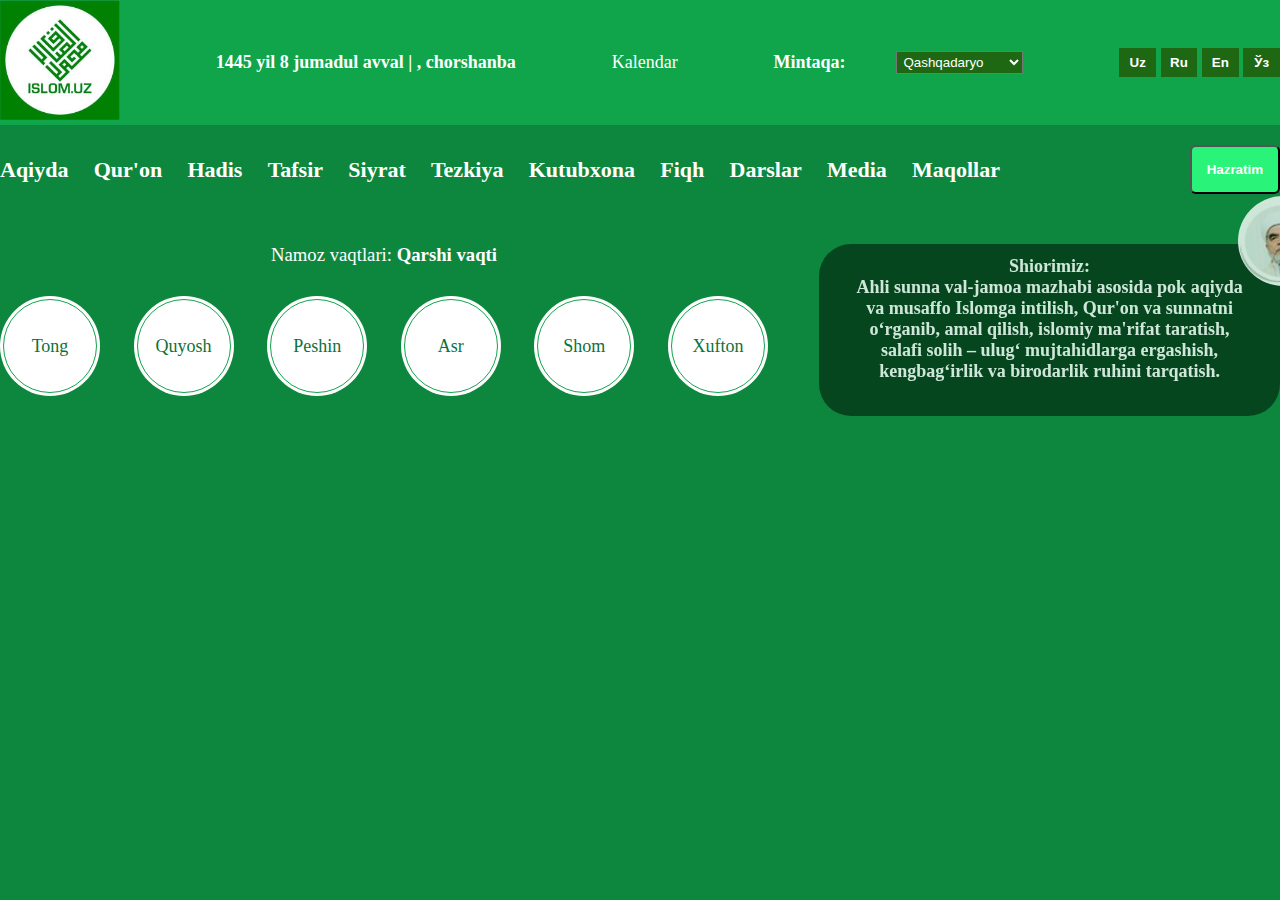
<file: index.html>
<!DOCTYPE html>
<html lang="en">
  <head>
    <meta charset="UTF-8" />
    <meta http-equiv="X-UA-Compatible" content="IE=edge" />
    <meta name="viewport" content="width=device-width, initial-scale=1.0" />
    
    <link rel="stylesheet" href="./main.css" />
    <title>Document</title>
  </head>
  <body>
  
    <header>
      <div class="container">
        <nav>
          <div class="logo">
            <a href="#"
              ><img class="logosite" src="./logo.jpg" alt=""
            /></a>
          </div>
          <p class="caption">
            1445 yil 8 jumadul avval | <span class="data"></span>, <span class="weekday">
              chorshanba
            </span>
          </p>
          <div class="calendar">Kalendar</div>
          <div class="mintaqa">
            <h6 class="min">Mintaqa:</h6>
            <form action="" class="form">
              <select
                class="form-select"
                aria-label="Default select example"
                onchange="getSelectValue()"
              >
                <option tion value="Qarshi">Qashqadaryo</option>
                <option value="Andijon">Andijon</option>
                <option value="Buxoro">Buxoro</option>
                <option value="Farg'ona">Farg'ona</option>
                <option value="Jizzax">Jizzax</option>
                <option value="Xiva">Xorazm</option>
                <option value="Namangan">Namangan</option>
                <option value="Navoiy">Navoiy</option>
                <option value="Nukus">Qoraqalpog'iston</option>
                <option value="Samarqand">Samarqand</option>
                <option value="Guliston">Sirdaryo</option>
                <!-- <option value="Qarshi">Surxondaryo</option> -->
                <option value="Toshkent">Toshkent</option>
              </select>
            </form>
          </div>

          <div class="tillar">
            <button class="uz">Uz</button>
            <button class="uz">Ru</button>
            <button class="uz">En</button>
            <button class="uz">Ўз</button>
          </div>
        </nav>
      </div>
    </header>

    <main>
      <div class="container">
        <div class="rows">
          <div class="rows-one">
            <a href="#">Aqiyda</a>
            <a href="#">Qur'on</a>
            <a href="#">Hadis</a>
            <a href="#">Tafsir</a>
            <a href="#">Siyrat</a>
            <a href="#">Tezkiya</a>
            <a href="#">Kutubxona</a>
            <a href="#">Fiqh</a>
            <a href="#">Darslar</a>
            <a href="#">Media</a>
            <a href="#">Maqollar</a>
          </div>
          <div class="rows-two"><button class="hazrat">Hazratim</button></div>
        </div>
      </div>
      <div class="bgMain">
        <div class="container circleContainer">
          <div class="circles">
            <div class="circlesCaption">
              <h3>Namoz vaqtlari: <span class="regionName"></span></h3>
            </div>
            <div class="circleEl">
              <div class="backCircle">
                <div class="circle">
                  <p class="leftTime"></p>
                  <p class="enterTimeTong"></p>
                  <p class="nameOfTime">Tong</p>
                </div>
              </div>
              <div class="backCircle">
                <div class="circle">
                  <p class="leftTime"></p>
                  <p class="enterTimeQuyosh"></p>
                  <p class="nameOfTime">Quyosh</p>
                </div>
              </div><div class="backCircle">
                <div class="circle">
                  <p class="leftTime"></p>
                  <p class="enterTimePeshin"></p>
                  <p class="nameOfTime">Peshin</p>
                </div>
              </div><div class="backCircle">
                <div class="circle">
                  <p class="leftTime"></p>
                  <p class="enterTimeAsr"></p>
                  <p class="nameOfTime">Asr</p>
                </div>
              </div><div class="backCircle">
                <div class="circle">
                  <p class="leftTime"></p>
                  <p class="enterTimeShom"></p>
                  <p class="nameOfTime">Shom</p>
                </div>
              </div><div class="backCircle">
                <div class="circle">
                  <p class="leftTime"></p>
                  <p class="enterTimeXufton"></p>
                  <p class="nameOfTime">Xufton</p>
                </div>
              </div>    
              
            </div>
          </div>
          <div class="shior">
            <div class="shayxImg">
              <img class="shayx" src="./shayx.jpg" alt="" />
            </div>
            <p>
              Shiorimiz: <br />
              Ahli sunna val-jamoa mazhabi asosida pok aqiyda va musaffo Islomga
              intilish, Qur'on va sunnatni o‘rganib, amal qilish, islomiy
              ma'rifat taratish, salafi solih – ulug‘ mujtahidlarga ergashish,
              kеngbag‘irlik va birodarlik ruhini tarqatish.
            </p>
          </div>
        </div>
      </div>
    </main>

    <script src="./script.js"></script>
  </body>
</html>
</file>
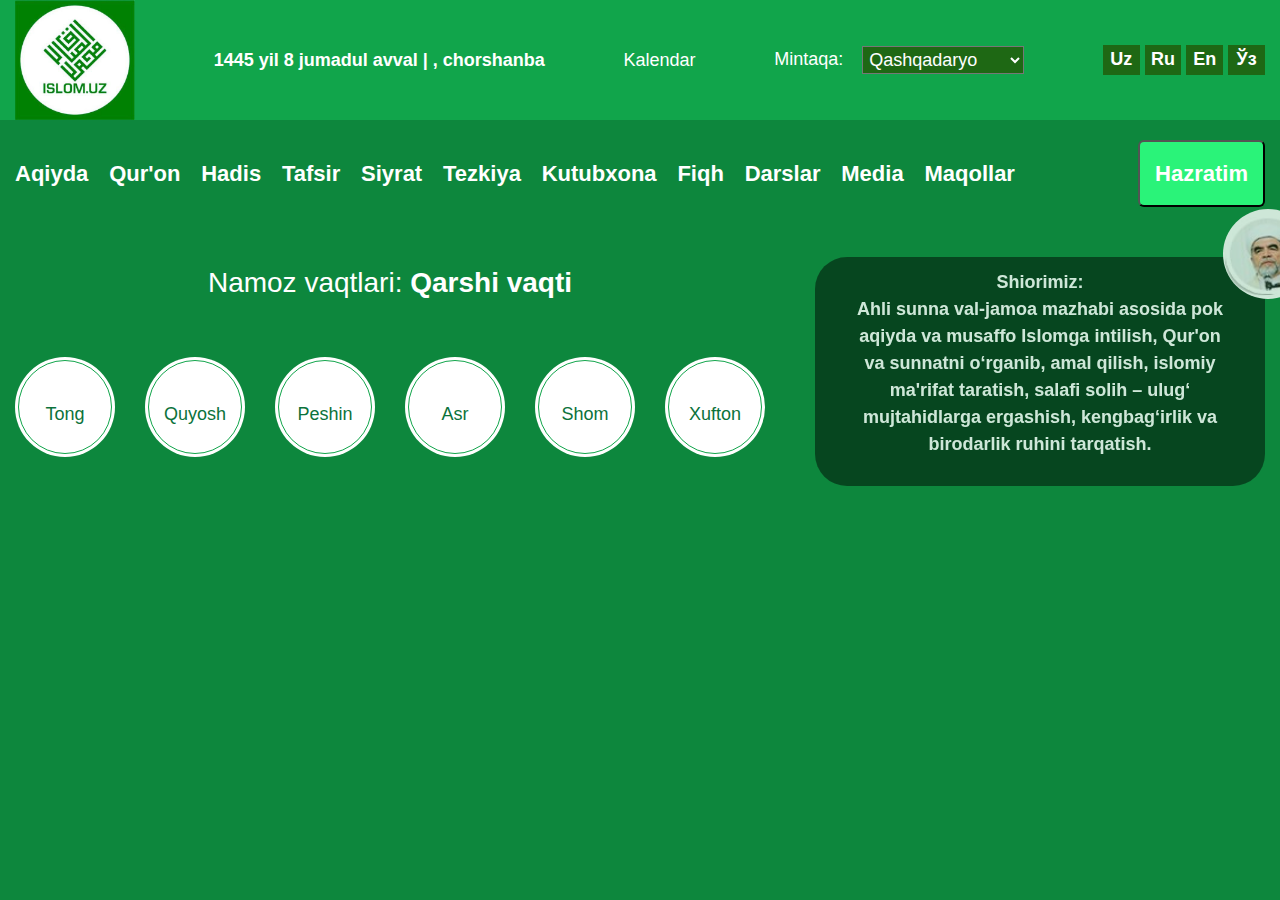
<file: nomoz vaqtlari/index.html>
<!DOCTYPE html>
<html lang="en">
  <head>
    <meta charset="UTF-8" />
    <meta http-equiv="X-UA-Compatible" content="IE=edge" />
    <meta name="viewport" content="width=device-width, initial-scale=1.0" />
    <link
      rel="stylesheet"
      href="https://cdn.jsdelivr.net/npm/bootstrap@4.3.1/dist/css/bootstrap.min.css"
      integrity="sha384-ggOyR0iXCbMQv3Xipma34MD+dH/1fQ784/j6cY/iJTQUOhcWr7x9JvoRxT2MZw1T"
      crossorigin="anonymous"
    />
    <link rel="stylesheet" href="../nomoz vaqtlari/main.css" />
    <title>Document</title>
  </head>
  <body>
  
    <header>
      <div class="container">
        <nav>
          <div class="logo">
            <a href="#"
              ><img class="logosite" src="../nomoz vaqtlari/logo.jpg" alt=""
            /></a>
          </div>
          <p class="caption">
            1445 yil 8 jumadul avval | <span class="data"></span>, <span class="weekday">
              chorshanba
            </span>
          </p>
          <div class="calendar">Kalendar</div>
          <div class="mintaqa">
            <h6 class="min">Mintaqa:</h6>
            <form action="" class="form">
              <select
                class="form-select"
                aria-label="Default select example"
                onchange="getSelectValue()"
              >
                <option tion value="Qarshi">Qashqadaryo</option>
                <option value="Andijon">Andijon</option>
                <option value="Buxoro">Buxoro</option>
                <option value="Farg'ona">Farg'ona</option>
                <option value="Jizzax">Jizzax</option>
                <option value="Xiva">Xorazm</option>
                <option value="Namangan">Namangan</option>
                <option value="Navoiy">Navoiy</option>
                <option value="Nukus">Qoraqalpog'iston</option>
                <option value="Samarqand">Samarqand</option>
                <option value="Guliston">Sirdaryo</option>
                <!-- <option value="Qarshi">Surxondaryo</option> -->
                <option value="Toshkent">Toshkent</option>
              </select>
            </form>
          </div>

          <div class="tillar">
            <button class="uz">Uz</button>
            <button class="uz">Ru</button>
            <button class="uz">En</button>
            <button class="uz">Ўз</button>
          </div>
        </nav>
      </div>
    </header>

    <main>
      <div class="container">
        <div class="rows">
          <div class="rows-one">
            <a href="#">Aqiyda</a>
            <a href="#">Qur'on</a>
            <a href="#">Hadis</a>
            <a href="#">Tafsir</a>
            <a href="#">Siyrat</a>
            <a href="#">Tezkiya</a>
            <a href="#">Kutubxona</a>
            <a href="#">Fiqh</a>
            <a href="#">Darslar</a>
            <a href="#">Media</a>
            <a href="#">Maqollar</a>
          </div>
          <div class="rows-two"><button class="hazrat">Hazratim</button></div>
        </div>
      </div>
      <div class="bgMain">
        <div class="container circleContainer">
          <div class="circles">
            <div class="circlesCaption">
              <h3>Namoz vaqtlari: <span class="regionName"></span></h3>
            </div>
            <div class="circleEl">
              <div class="backCircle">
                <div class="circle">
                  <p class="leftTime"></p>
                  <p class="enterTimeTong"></p>
                  <p class="nameOfTime">Tong</p>
                </div>
              </div>
              <div class="backCircle">
                <div class="circle">
                  <p class="leftTime"></p>
                  <p class="enterTimeQuyosh"></p>
                  <p class="nameOfTime">Quyosh</p>
                </div>
              </div><div class="backCircle">
                <div class="circle">
                  <p class="leftTime"></p>
                  <p class="enterTimePeshin"></p>
                  <p class="nameOfTime">Peshin</p>
                </div>
              </div><div class="backCircle">
                <div class="circle">
                  <p class="leftTime"></p>
                  <p class="enterTimeAsr"></p>
                  <p class="nameOfTime">Asr</p>
                </div>
              </div><div class="backCircle">
                <div class="circle">
                  <p class="leftTime"></p>
                  <p class="enterTimeShom"></p>
                  <p class="nameOfTime">Shom</p>
                </div>
              </div><div class="backCircle">
                <div class="circle">
                  <p class="leftTime"></p>
                  <p class="enterTimeXufton"></p>
                  <p class="nameOfTime">Xufton</p>
                </div>
              </div>    
              
            </div>
          </div>
          <div class="shior">
            <div class="shayxImg">
              <img class="shayx" src="./shayx.jpg" alt="" />
            </div>
            <p>
              Shiorimiz: <br />
              Ahli sunna val-jamoa mazhabi asosida pok aqiyda va musaffo Islomga
              intilish, Qur'on va sunnatni o‘rganib, amal qilish, islomiy
              ma'rifat taratish, salafi solih – ulug‘ mujtahidlarga ergashish,
              kеngbag‘irlik va birodarlik ruhini tarqatish.
            </p>
          </div>
        </div>
      </div>
    </main>

    <script src="./script.js"></script>
  </body>
</html>
</file>
<file: main.css>
* {
  padding: 0px;
  margin: 0px;
  box-sizing: border-box;
  /* cursor: pointer; */
}
body {
  background-color: #0d873d;
}
header {
  background-color: #11a54b;
}
.container {
  max-width: 1300px;
  margin: 0 auto;
}
header nav {
  display: flex;
  justify-content: space-between;
  align-content: center;
  align-items: center;
  color: #fff;
  font-size: 18px;
}
main {
  background-color: #0d873d;
}
.bgMain {
  padding: 30px 0px 50px;
  background-image: url(https://islom.uz/img/header_hufton.jpg);
  background-repeat: no-repeat;
  background-position: center;
  background-size: cover;
 
  /* position: relative; */
}
.bgMain h3 {
  color: #fff;
  font-weight: 200;
  text-align: center;
  /* left: 350px; */
  /* position: absolute; */
}
.enterTimeTong, .enterTimeAsr, .enterTimePeshin, .enterTimeShom, .enterTimeXufton, .enterTimeQuyosh {
    font-size: 28px;
}
.circle {
    display: flex;
    flex-direction: column;
    align-items: center;
    align-content: center;
    justify-content:center;
    font-size: 18px; 
    cursor: pointer;
    font-weight: 500;
    color: #0b723b;
}
.bgMain h3 span {
  font-weight: 600;
}
.rows {
  padding: 20px 0;
  justify-content: space-between;
  align-content: center;
  align-items: center;
  color: #fff;
  font-size: 22px;
  font-weight: 600;
  display: flex;
}
.rows-one {
  width: 1000px;
  display: flex;
  justify-content: space-between;
}
.rows-one a {
  color: #fff;
  text-decoration: none;
}
.logosite {
  width: 120px;
  height: 120px;
}
.mintaqa {
  display: flex;
  width: 250px;
  align-items: center;
  justify-content: space-between;
}
.min {
  margin-bottom: 0px;
  font-size: 18px;
}
.caption {
  margin-bottom: 0px;
  font-weight: 600;
  font-size: 18px;
}
.form-select {
  color: #fff;
  background-color: #1e6814;
  font-weight: 500;
  padding: 2px;
}
.calendar {
  display: flex;
  align-items: center;
  font-weight: 500;
  font-size: 18px;
}
option {
  align-items: center;
}
.uz {
  width: 36.81px;
  font-weight: bold;
  color: #fff;
  background-color: #1e6814;
  height: 29.8px;
  border: 1px solid #1e6814;
}
.hazrat {
  padding: 15px;
  border-radius: 6px;
  background-color: #2af379;
  color: #fff;
  font-weight: 600;
}
.circles {
  display: flex;
  flex-direction: column;
  align-items: center;
  justify-content: space-around;
  width: 60%;
}
.circleEl {
  width: 100%;
  padding-top: 30px;
  /* width: 60%; */
  display: flex;
  padding-bottom: 20px;
  align-items: center;
  justify-content: space-between;
}
.circleContainer {
  display: flex;
  justify-content: space-between;
}
.shior {
  width: 36%;
  background-color: rgba(0, 0, 0, 0.6);
  opacity: 0.8;
  border-radius: 32px;
  padding: 12px 32px;
  /* overflow: hidden; */
}
.shayxImg {
  position: relative;
  background-color: #fff;
}
.shayx {
  border-radius: 100%;
  width: 90px;
  height: 90px;
  /* height: 90px; */
  position: absolute;
  right: -80px;
  top: -60px;
}
.shior p {
  font-weight: 600;
  text-align: center;
  color: white;
  font-size: 18px;
}

.backCircle {
  width: 100px;
  height: 100px;
  background-color: white;
  border-radius: 50%;
  display: flex;
  align-items: center;
  justify-content: center;
}
.circle {
  width: 94px;
  height: 94px;
  border: 1.4px solid #11a54b;
  border-radius: 50%;
  transition: 0.3s ease-in-out;
}
.circle:hover {
  background-color: #11a54b;
  color: #fff;
}
</file>
<file: nomoz vaqtlari/main.css>
* {
  padding: 0px;
  margin: 0px;
  box-sizing: border-box;
  /* cursor: pointer; */
}
body {
  background-color: #0d873d;
}
header {
  background-color: #11a54b;
}
.container {
  max-width: 1300px;
  margin: 0 auto;
}
header nav {
  display: flex;
  justify-content: space-between;
  align-content: center;
  align-items: center;
  color: #fff;
  font-size: 18px;
}
main {
  background-color: #0d873d;
}
.bgMain {
  padding: 30px 0px 50px;
  background-image: url(https://islom.uz/img/header_hufton.jpg);
  background-repeat: no-repeat;
  background-position: center;
  background-size: cover;
 
  /* position: relative; */
}
.bgMain h3 {
  color: #fff;
  font-weight: 200;
  text-align: center;
  /* left: 350px; */
  /* position: absolute; */
}
.enterTimeTong, .enterTimeAsr, .enterTimePeshin, .enterTimeShom, .enterTimeXufton, .enterTimeQuyosh {
    font-size: 28px;
}
.circle {
    display: flex;
    flex-direction: column;
    align-items: center;
    align-content: center;
    justify-content:center;
    font-size: 18px; 
    cursor: pointer;
    font-weight: 500;
    color: #0b723b;
}
.bgMain h3 span {
  font-weight: 600;
}
.rows {
  padding: 20px 0;
  justify-content: space-between;
  align-content: center;
  align-items: center;
  color: #fff;
  font-size: 22px;
  font-weight: 600;
  display: flex;
}
.rows-one {
  width: 1000px;
  display: flex;
  justify-content: space-between;
}
.rows-one a {
  color: #fff;
  text-decoration: none;
}
.logosite {
  width: 120px;
  height: 120px;
}
.mintaqa {
  display: flex;
  width: 250px;
  align-items: center;
  justify-content: space-between;
}
.min {
  margin-bottom: 0px;
  font-size: 18px;
}
.caption {
  margin-bottom: 0px;
  font-weight: 600;
  font-size: 18px;
}
.form-select {
  color: #fff;
  background-color: #1e6814;
  font-weight: 500;
  padding: 2px;
}
.calendar {
  display: flex;
  align-items: center;
  font-weight: 500;
  font-size: 18px;
}
option {
  align-items: center;
}
.uz {
  width: 36.81px;
  font-weight: bold;
  color: #fff;
  background-color: #1e6814;
  height: 29.8px;
  border: 1px solid #1e6814;
}
.hazrat {
  padding: 15px;
  border-radius: 6px;
  background-color: #2af379;
  color: #fff;
  font-weight: 600;
}
.circles {
  display: flex;
  flex-direction: column;
  align-items: center;
  justify-content: space-around;
  width: 60%;
}
.circleEl {
  width: 100%;
  padding-top: 30px;
  /* width: 60%; */
  display: flex;
  padding-bottom: 20px;
  align-items: center;
  justify-content: space-between;
}
.circleContainer {
  display: flex;
  justify-content: space-between;
}
.shior {
  width: 36%;
  background-color: rgba(0, 0, 0, 0.6);
  opacity: 0.8;
  border-radius: 32px;
  padding: 12px 32px;
  /* overflow: hidden; */
}
.shayxImg {
  position: relative;
  background-color: #fff;
}
.shayx {
  border-radius: 100%;
  width: 90px;
  height: 90px;
  /* height: 90px; */
  position: absolute;
  right: -80px;
  top: -60px;
}
.shior p {
  font-weight: 600;
  text-align: center;
  color: white;
  font-size: 18px;
}

.backCircle {
  width: 100px;
  height: 100px;
  background-color: white;
  border-radius: 50%;
  display: flex;
  align-items: center;
  justify-content: center;
}
.circle {
  width: 94px;
  height: 94px;
  border: 1.4px solid #11a54b;
  border-radius: 50%;
  transition: 0.3s ease-in-out;
}
.circle:hover {
  background-color: #11a54b;
  color: #fff;
}
</file>
